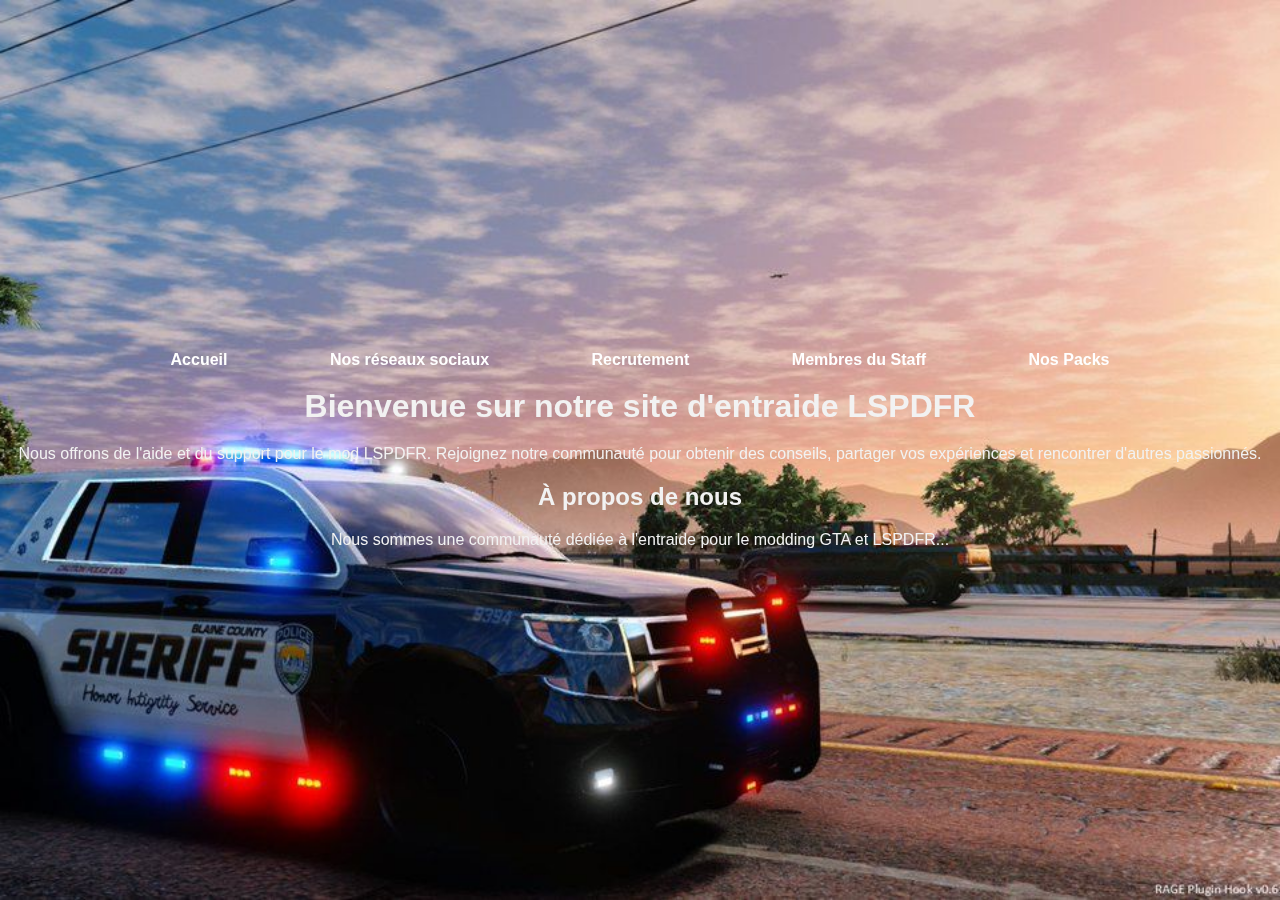
<file: index.html>
<!DOCTYPE html>

<html lang="fr">

<head>

    <meta charset="UTF-8">

    <meta name="viewport" content="width=device-width, initial-scale=1.0">

    <link rel="stylesheet" href="style.css">

    <link rel="icon" href="Image/favicon.ico" type="image/x-icon">

    <title>Accueil</title>

</head>

<body>

    <header class="hero-section">

        <nav>

            <ul>
                <li><a class="color-change-button" href="index.html">Accueil</a></li>
                <li><a class="color-change-button" href="socials.html">Nos réseaux sociaux</a></li>
                <li><a class="color-change-button" href="recrutement.html">Recrutement</a></li>
                <li><a class="color-change-button" href="staff.html">Membres du Staff</a></li>
                <li><a class="color-change-button" href="nos-packs.html">Nos Packs</a></li>
            </ul>

        </nav>

        <div class="hero-content">

            <h1>Bienvenue sur notre site d'entraide LSPDFR</h1>

            <p>Nous offrons de l'aide et du support pour le mod LSPDFR. Rejoignez notre communauté pour obtenir des conseils, partager vos expériences et rencontrer d'autres passionnés.</p>

        
            <h2>À propos de nous</h2>

            <p>Nous sommes une communauté dédiée à l'entraide pour le modding GTA et LSPDFR...</p>

            <!-- Ajoutez plus de contenu ici -->

        </div>
    </header>
</body>

</html>
</file>
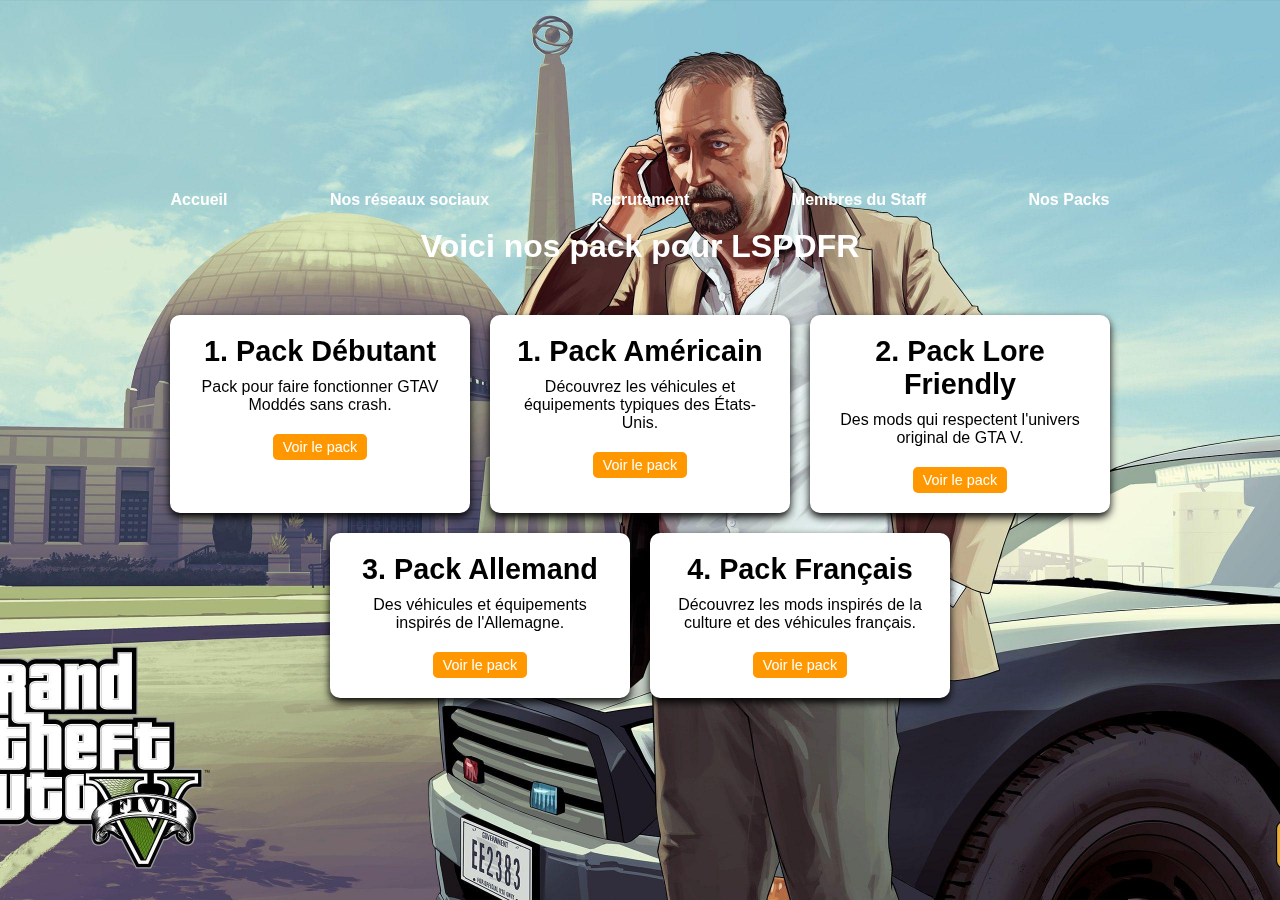
<file: nos-packs.html>
<!DOCTYPE html>

<html lang="fr">

<head>

    <meta charset="UTF-8">

    <meta name="viewport" content="width=device-width, initial-scale=1.0">

    <link rel="stylesheet" href="style.css">

    <link rel="icon" href="Image/favicon.ico" type="image/x-icon">

    <title>Nos Packs</title>

</head>

<body>

    <header class="hero-section4">

        <nav>

            <ul>
                <li><a class="color-change-button" href="index.html">Accueil</a></li>
                <li><a class="color-change-button" href="socials.html">Nos réseaux sociaux</a></li>
                <li><a class="color-change-button" href="recrutement.html">Recrutement</a></li>
                <li><a class="color-change-button" href="staff.html">Membres du Staff</a></li>
                <li><a class="color-change-button" href="nos-packs.html">Nos Packs</a></li>
            </ul>

        </nav>

        <div class="hero-content4">

            <h1>Voici nos pack pour LSPDFR</h1>

            <div class="packs">
                <div class="pack">
                    <h2>1. Pack Débutant</h2>
                    <p>Pack pour faire fonctionner GTAV Moddés sans crash.</p>
                    <button class="btn open-modal" data-pack="pack-debutant">Voir le pack</button>
                </div>
                <div class="pack">
                    <h2>1. Pack Américain</h2>
                    <p>Découvrez les véhicules et équipements typiques des États-Unis.</p>
                    <button class="btn open-modal" data-pack="pack-americain">Voir le pack</button>
                </div>
                <div class="pack">
                    <h2>2. Pack Lore Friendly</h2>
                    <p>Des mods qui respectent l'univers original de GTA V.</p>
                    <button class="btn open-modal" data-pack="pack-lore-friendly">Voir le pack</button>
                </div>
                <div class="pack">
                    <h2>3. Pack Allemand</h2>
                    <p>Des véhicules et équipements inspirés de l'Allemagne.</p>
                    <button class="btn open-modal" data-pack="pack-allemand">Voir le pack</button>
                </div>
                <div class="pack">
                    <h2>4. Pack Français</h2>
                    <p>Découvrez les mods inspirés de la culture et des véhicules français.</p>
                    <button class="btn open-modal" data-pack="pack-francais">Voir le pack</button>
                </div>
                <div id="modal" class="modal">
                    <div class="modal-content">
                        <span class="close">&times;</span>
                        <div id="modal-body"></div>
                    </div>
                </div>
                <script src="script.js"></script>
        </div>
    </header>
</body>

</html>
</file>
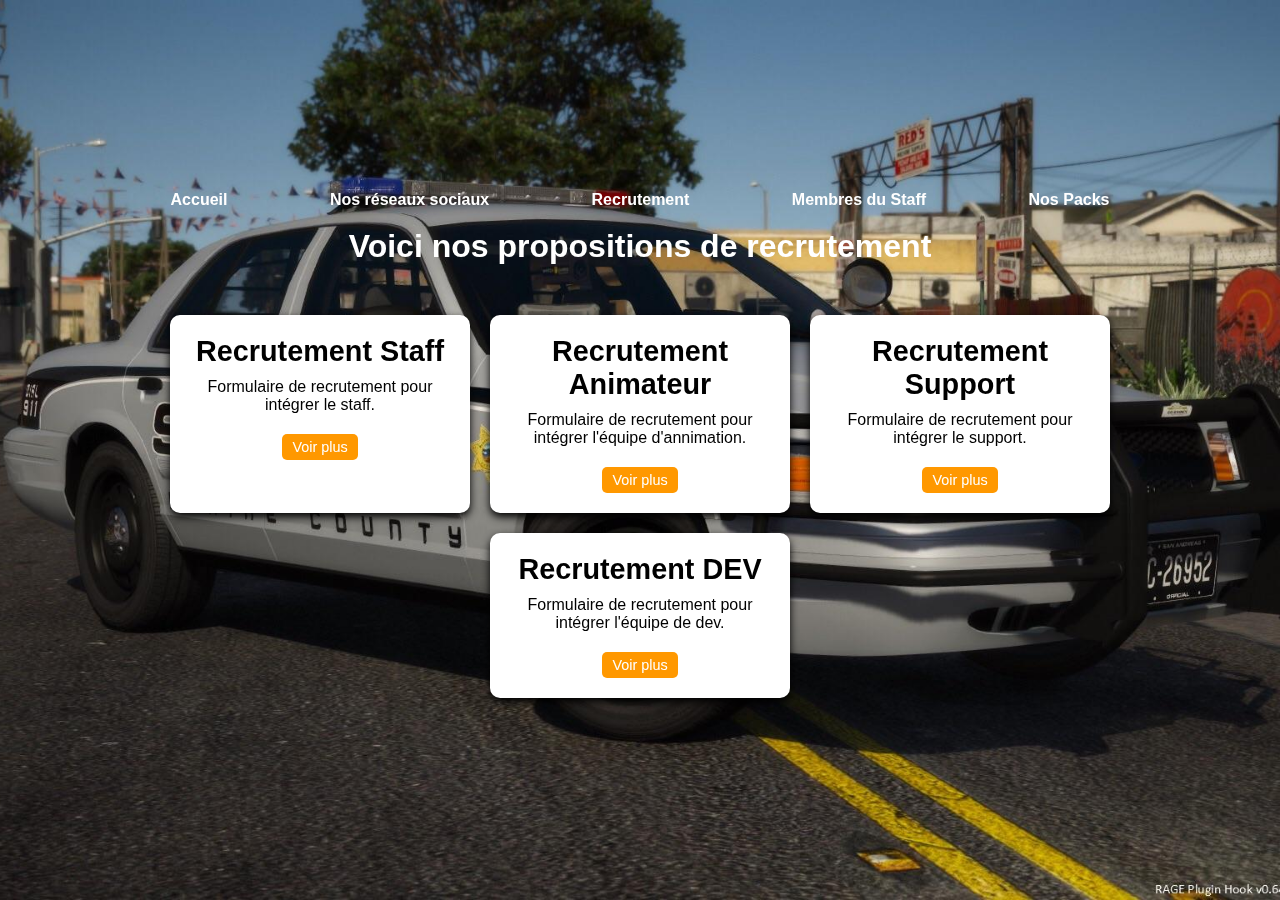
<file: recrutement.html>
<!DOCTYPE html>

<html lang="fr">

<head>

    <meta charset="UTF-8">

    <meta name="viewport" content="width=device-width, initial-scale=1.0">

    <link rel="stylesheet" href="style.css">

    <link rel="icon" href="Image/favicon.ico" type="image/x-icon">

    <title>Recrutement Los Santos Mods</title>

</head>

<body>

    <header class="hero-section5">

        <nav>

            <ul>
                <li><a class="color-change-button" href="index.html">Accueil</a></li>
                <li><a class="color-change-button" href="socials.html">Nos réseaux sociaux</a></li>
                <li><a class="color-change-button" href="recrutement.html">Recrutement</a></li>
                <li><a class="color-change-button" href="staff.html">Membres du Staff</a></li>
                <li><a class="color-change-button" href="nos-packs.html">Nos Packs</a></li>
            </ul>

        </nav>

        <div class="hero-content5">

            <h1>Voici nos propositions de recrutement</h1>

            <div class="packs">
                <div class="pack">
                    <h2>Recrutement Staff</h2>
                    <p>Formulaire de recrutement pour intégrer le staff.</p>
                    <button class="btn open-modal" data-pack="pack-staff">Voir plus</button>
                </div>
                <div class="pack">
                    <h2>Recrutement Animateur</h2>
                    <p>Formulaire de recrutement pour intégrer l'équipe d'annimation.</p>
                    <button class="btn open-modal" data-pack="pack-animateur">Voir plus</button>
                </div>
                <div class="pack">
                    <h2>Recrutement Support</h2>
                    <p>Formulaire de recrutement pour intégrer le support.</p>
                    <button class="btn open-modal" data-pack="pack-support">Voir plus</button>
                </div>
                <div class="pack">
                    <h2>Recrutement DEV</h2>
                    <p>Formulaire de recrutement pour intégrer l'équipe de dev.</p>
                    <button class="btn open-modal" data-pack="pack-dev">Voir plus</button>
                </div>
                <div id="modal" class="modal">
                    <div class="modal-content">
                        <span class="close">&times;</span>
                        <div id="modal-body"></div>
                    </div>
                </div>
                <script src="script.js"></script>
        </div>
    </header>
</body>

</html>
</file>
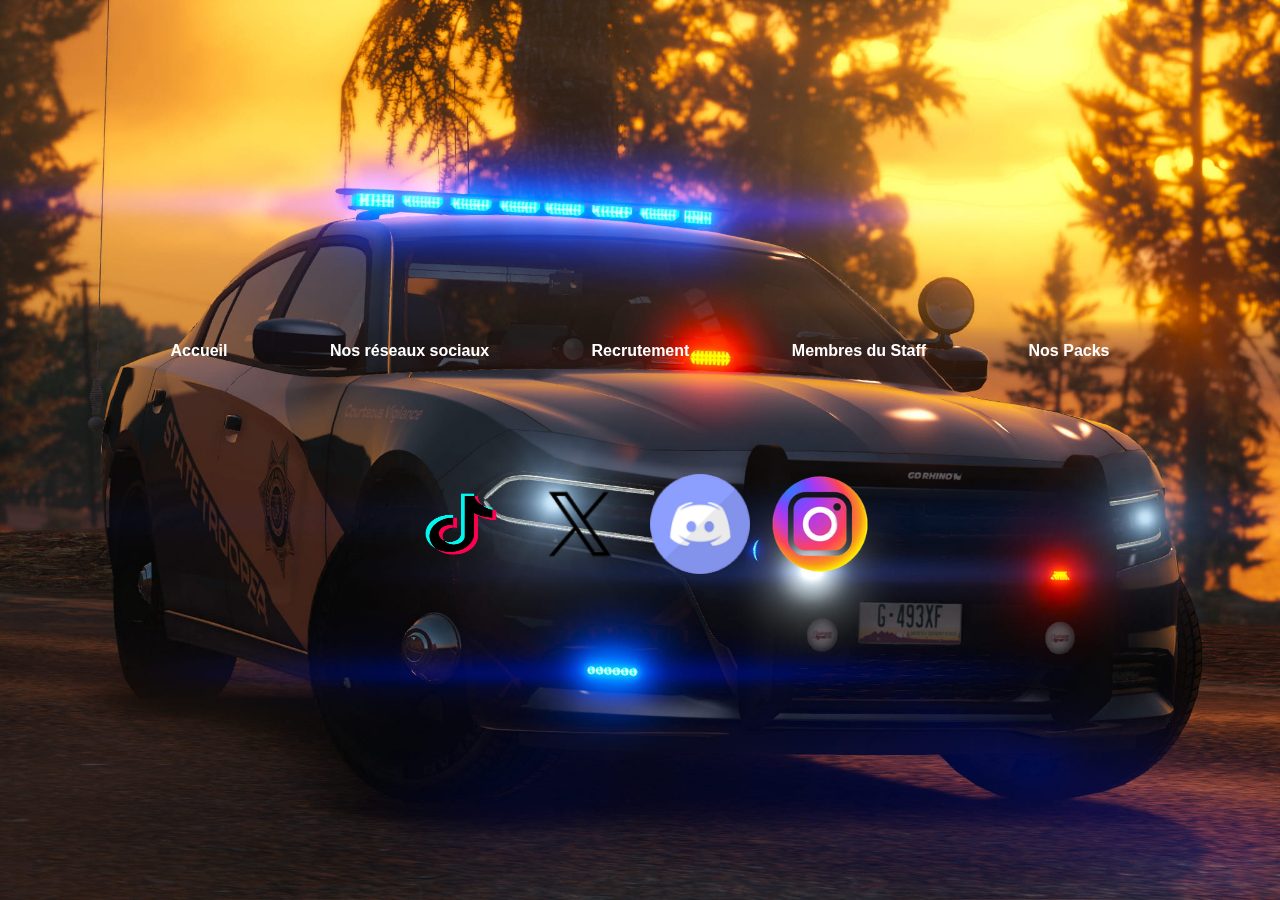
<file: socials.html>
<!DOCTYPE html>
<html lang="fr">
<head>
    <meta charset="UTF-8">
    <meta name="viewport" content="width=device-width, initial-scale=1.0">
    <link rel="stylesheet" href="style.css">
    <link rel="icon" href="Image/favicon.ico" type="image/x-icon">
    <title>Nos réseaux sociaux - Serveur Discord LSPDFR</title>
</head>
<body>
    <header class="hero-section2">
        <nav>
            <ul>
                <li><a class="color-change-button" href="index.html">Accueil</a></li>
                <li><a class="color-change-button" href="socials.html">Nos réseaux sociaux</a></li>
                <li><a class="color-change-button" href="recrutement.html">Recrutement</a></li>
                <li><a class="color-change-button" href="staff.html">Membres du Staff</a></li>
                <li><a class="color-change-button" href="nos-packs.html">Nos Packs</a></li>
            </ul>
        </nav>
        <div class="hero-content" class="content">
            <div>
                <h1>Nos réseaux sociaux</h1>
                <p>Suivez-nous sur les réseaux sociaux pour rester à jour avec les dernières nouvelles et événements.</p>
                <!-- Ajoutez les liens vers vos réseaux sociaux ici -->
            </div>
            <div class="social-icons">
                <a href="https://www.tiktok.com/@lossantosmod" target="_blank">
                    <img src="Image/logo2.jpg" alt="TikTok">
                </a>
                <a href="https://x.com/lossantosmod" target="_blank">
                    <img src="Image/logo1.jpg" alt="X 'Twitter'">
                </a>
                <a href="https://discord.gg/tvbsb8Ckt2" target="_blank">
                    <img src="Image/logo3.jpg" alt="Discord">
                </a>
                <a href="https://www.instagram.com/los_santos_mods/" target="_blank">
                    <img src="Image/logo4.png" alt="Instagram">
                </a>
                <!-- Ajoutez d'autres logos de réseaux sociaux de la même manière -->
            </div>
        </div>
    </header>
</body>
</html>
</file>
<file: style.css>
body, html {
    margin: 0;
    padding: 0;
    width: 100%;
    height: 100%;
    font-family: Arial, sans-serif;
}



header {
    background-color: rgba(0, 0, 0, 0.7);
    width: 100%;
    padding: 10px 0;
    box-sizing: border-box;
}


nav ul {

    list-style: none;

    padding: 0;

    margin: 0;

    text-align: center;

}



nav ul li {

    display: inline;

    margin: 0 15px;

}



nav ul li a {

    color: rgb(255, 255, 255);

    text-decoration: none;

    font-weight: bold;

}

nav ul li a2 {

    color: rgb(0, 0, 0);

    text-decoration: none;

    font-weight: bold;

}



.hero-section {   /* Fond de l'ecrant d'acceuil */

    background: url('Image/fond1.jpg') no-repeat center center;

    background-size: cover;

    height: 100vh;

    display: flex;

    flex-direction: column;

    justify-content: center;

    align-items: center;

    text-align: center;

    color: rgb(242, 242, 242);

    position: fixed;

    z-index: 1;

}



.hero-section::before {

    content: "";

    position: absolute;

    top: 0;

    left: 0;

    right: 0;

    bottom: 0;

    background: rgba(250, 249, 249, 0); /* Optionnel : pour ajouter un filtre sombre */

    z-index: -1;

}

.hero-section2 {   /* Fond de l'ecrant d'acceuil */

    background: url('Image/fond3.jpg') no-repeat center center;

    background-size: cover;

    height: 100vh;

    display: flex;

    flex-direction: column;

    justify-content: center;

    align-items: center;

    text-align: center;

    color: rgba(253, 253, 253, 0);

    position: fixed;

    z-index: 1;

}
.hero-section3 {   /* Fond de l'ecrant d'acceuil */

    background: url('Image/fond2.jpg') no-repeat center center;

    background-size: cover;

    height: 100vh;

    display: flex;

    flex-direction: column;

    justify-content: center;

    align-items: center;

    text-align: center;

    color: rgb(255, 255, 255);

    position: fixed;

    z-index: 1;

}

.hero-section4 {   /* Fond de l'ecrant d'acceuil */

    background: url('Image/fond4.jpg') no-repeat center center;

    background-size: cover;

    height: 100vh;

    display: flex;

    flex-direction: column;

    justify-content: center;

    align-items: center;

    text-align: center;

    color: rgb(255, 255, 255);

    position: fixed;

    z-index: 1;

}

.hero-section5 {   /* Fond de l'ecrant d'acceuil */

    background: url('Image/fond5.jpg') no-repeat center center;

    background-size: cover;

    height: 100vh;

    display: flex;

    flex-direction: column;

    justify-content: center;

    align-items: center;

    text-align: center;

    color: rgb(255, 255, 255);

    position: fixed;

    z-index: 1;

}






.hero-content {

    z-index: auto;

}



main {

    padding: 20px;

    text-align: center;

    background-color: #ffffff;

}



.content {
    color: white;
    text-align: center;
    padding: 20px;
    display: flex;
    flex-direction: column;
    align-items: center;
    justify-content: center;
    min-height: 100vh;
    box-sizing: border-box;
}



h1, h2, p {

    margin: 0 0 20px 0;

}



.content h2 {

    margin-top: 40px;

}

.color-change-button {
    background-color: #30303000; /* Couleur de fond initiale */
    border: none;
    color: white;
    padding: 15px 32px;
    text-align: center;
    text-decoration: none;
    display: inline-block;
    font-size: 16px;
    margin: 4px 2px;
    cursor: pointer;
    transition: background-color 0.3s ease; /* Transition pour un effet de changement de couleur fluide */
    border-radius: 12px; /* Arrondir les coins */
}

.color-change-button:hover {
    background-color: #000000; /* Couleur de fond au survol */
    color: rgb(255, 255, 255);
    border-radius: 12px; /* Arrondir les coins */
}

nav ul li a, .dropbtn {
    display: inline-block;
    color: white;
    text-align: center;
    padding: 14px 16px;
    text-decoration: none;
}

nav ul li a:hover, .dropdown:hover .dropbtn {
    background-color: #111;
}

nav ul li.dropdown {
    display: inline-block;
}

.dropdown-content {
    display: none;
    position: absolute;
    background-color: #f9f9f9;
    min-width: 160px;
    box-shadow: 0px 8px 16px 0px rgba(0,0,0,0.2);
    z-index: 1;
}

.dropdown-content a {
    color: black;
    padding: 12px 16px;
    text-decoration: none;
    display: block;
    text-align: left;
}

.dropdown-content a:hover {
    background-color: #f1f1f1;
}

.dropdown:hover .dropdown-content {
    display: block;
}

.background {
    position: fixed;
    top: 0;
    left: 0;
    width: 100%;
    height: 100%;
    background-image: url('votre-image.jpg'); /* Remplacez par le chemin de votre image */
    background-size: cover;
    background-position: center;
    z-index: -1;
}

.packs {
    display: flex;
    justify-content: center; /* Centre les packs horizontalement */
    flex-wrap: wrap; /* Permet de passer à la ligne si l'espace est insuffisant */
    padding: 20px;
    background: rgba(255, 255, 255, 0); /* Optionnel: fond léger pour les packs */
}

.pack {
    width: 45%; /* Ajuste la largeur pour que deux packs puissent tenir côte à côte */
    max-width: 300px; /* Limite la largeur maximale des packs */
    margin: 10px; /* Ajoute de l'espace entre les packs */
    padding: 20px;
    background: white;
    border-radius: 10px;
    box-shadow: 0 4px 8px rgb(0, 0, 0);
    text-align: center;
    box-sizing: border-box; /* Inclut le padding et la bordure dans la largeur totale */
    color: black;
    transition: transform 0.3s ease; /* Ajoute une transition pour un effet de zoom */
}

.pack h2 {
    font-size: 1.8em;
    margin-bottom: 10px;
}

.pack p {
    font-size: 1em;
    margin-bottom: 20px;
}

.pack .btn {
    padding: 5px 10px; /* Réduit la taille du bouton */
    font-size: 0.9em; /* Réduit la taille du texte */
    color: white;
    background-color: #ff9800;
    border: none;
    border-radius: 5px;
    text-decoration: none;
    cursor: pointer;
    transition: background-color 0.3s ease;
}

.pack .btn:hover {
    background-color: #e68900;
}

.pack .pack-image {
    display: none; /* Cache l'image par défaut */
    position: absolute;
    top: 0;
    left: 0;
    width: 100%;
    height: 100%;
    object-fit: cover; /* Ajuste l'image pour couvrir toute la zone */
    border-radius: 10px; /* Applique les mêmes coins arrondis que le pack */
    z-index: 1; /* S'assure que l'image est devant le texte */
}

.pack:hover .pack-image {
    display: block; /* Affiche l'image au survol */
}

.pack .pack-content {
    position: relative;
    z-index: 2; /* S'assure que le texte est devant l'image */
    color: black;
}.modal {
    display: none; /* Cacher la modale par défaut */
    position: fixed;
    z-index: 10; /* Doit être supérieur à tous les autres contenus */
    left: 0;
    top: 0;
    width: 100%;
    height: 100%;
    overflow: auto;
    background-color: rgba(0, 0, 0, 0.5); /* Fond semi-transparent */
}

.modal-content {
    background-color: white;
    margin: 10% auto;
    padding: 20px;
    border: 1px solid #888;
    width: 80%;
    max-width: 600px;
    border-radius: 10px;
    color: #000000;
}

.close {
    color: #ff0000;
    float: right;
    font-size: 28px;
    font-weight: bold;
}

.close:hover,
.close:focus {
    color: black;
    text-decoration: none;
    cursor: pointer;
}

.download-btn {
    display: inline-block;
    padding: 10px 20px;
    font-size: 1em;
    color: white;
    background-color: #4CAF50;
    border: none;
    border-radius: 5px;
    text-decoration: none;
    cursor: pointer;
    transition: background-color 0.3s ease;
    margin-top: 20px; /* Espacement au-dessus du bouton */
}

.download-btn:hover {
    background-color: #45a049;
}

.about {
    padding: 50px 20px;
    background-color: rgba(0, 0, 0, 0.7);
    border-radius: 10px;
    margin-top: 20px;
    max-width: 800px;
    margin: 20px auto;
}

.content {
    text-align: center;
    padding: 20px;
}

.social-icons {
    display: flex;
    justify-content: center;
    gap: 20px;
    margin-top: 20px;
}

.social-icons img {
    width: 100px;
    height: 100px;
    transition: transform 0.3s ease;
}

.social-icons img:hover {
    transform: scale(1.2);
}
</file>
